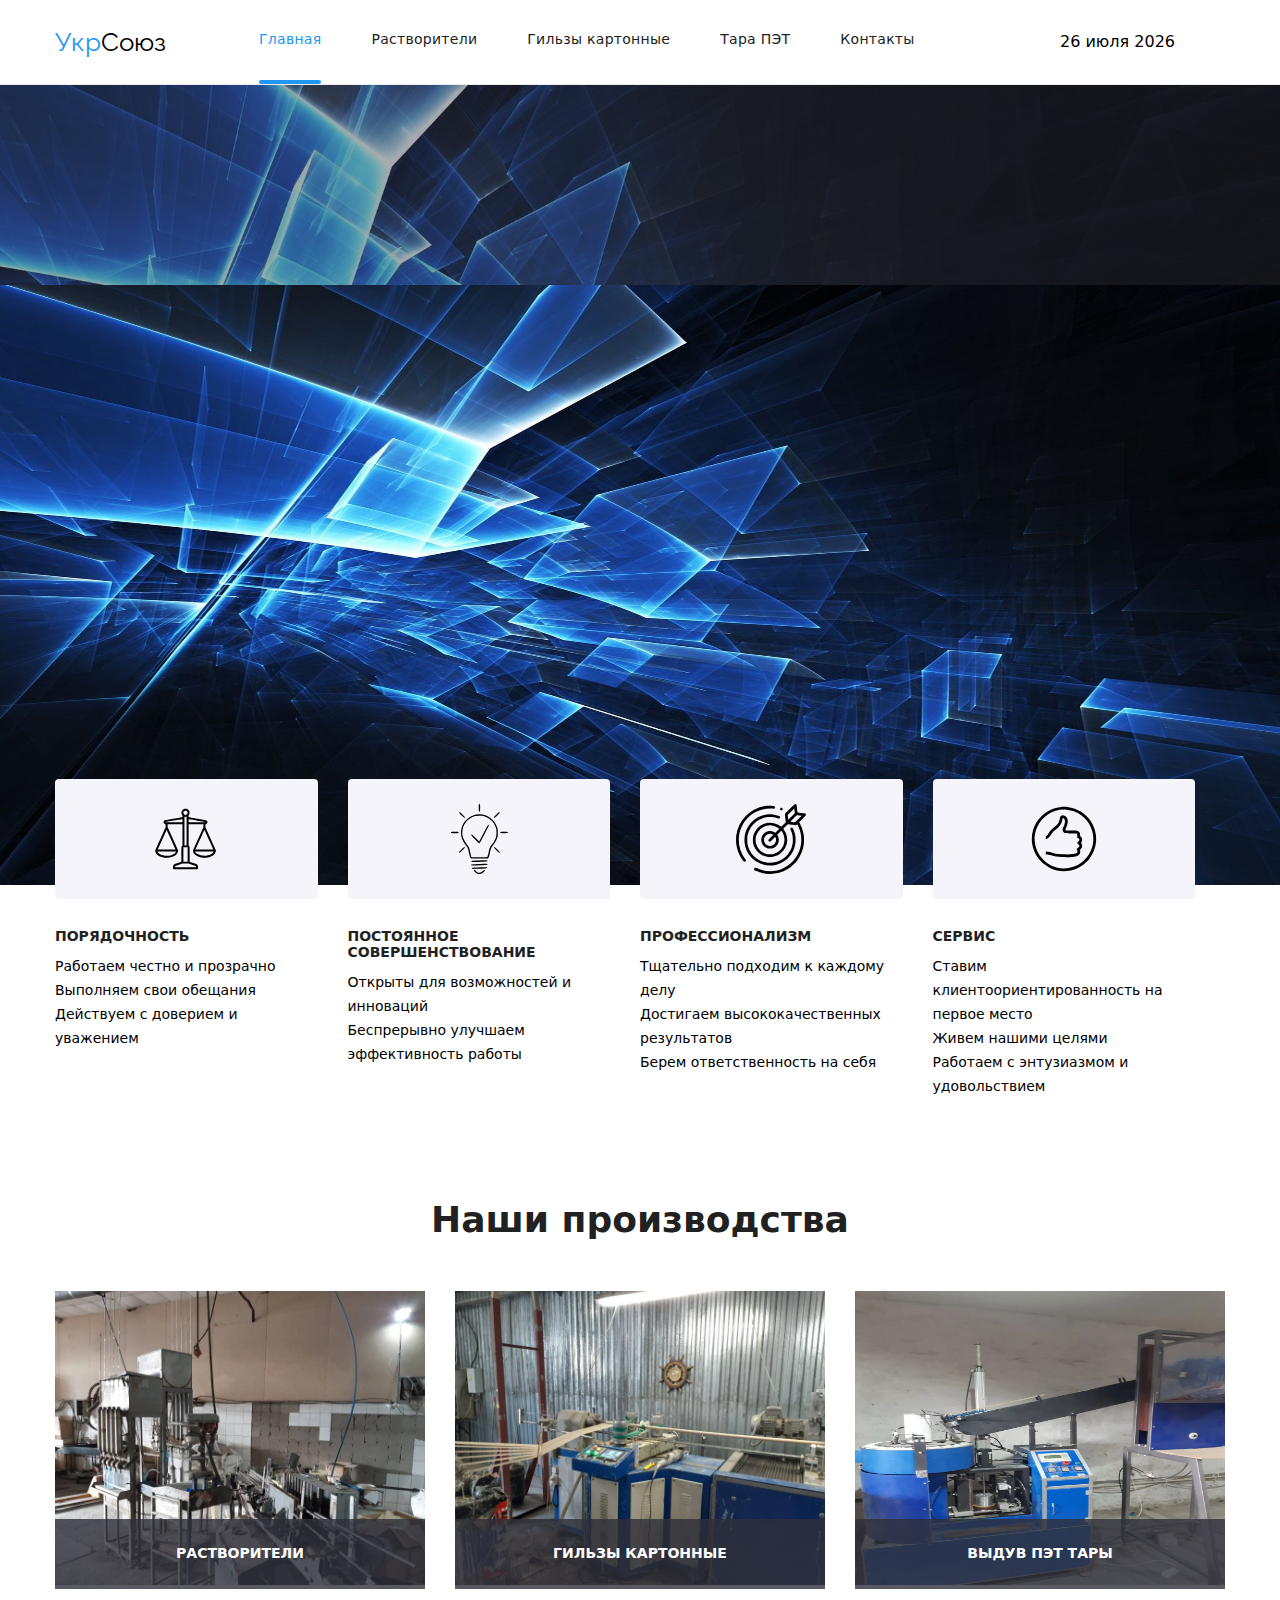
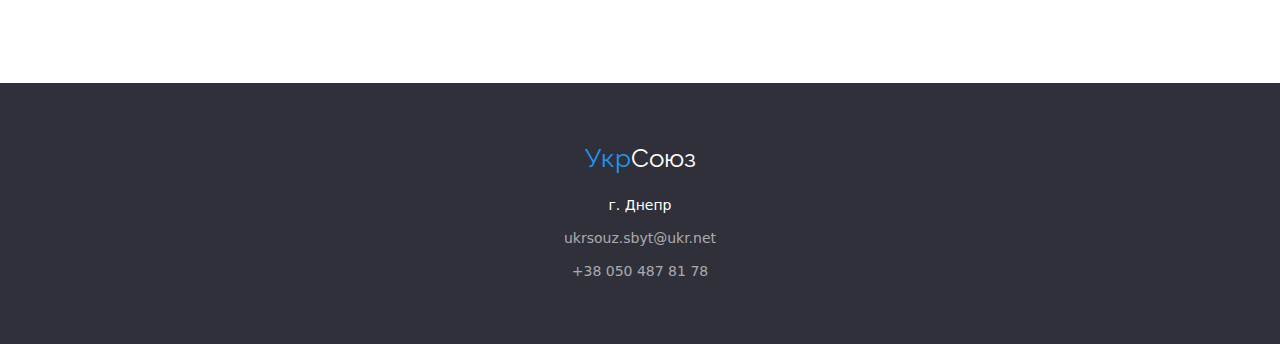
<file: index.html>
<!DOCTYPE html>
<html lang="ru">
<head>
    <meta charset="UTF-8">
    <meta http-equiv="X-UA-Compatible" content="IE=edge">
    <meta name="viewport" content="width=device-width, initial-scale=1.0">
    <title>Корпорация Укрсоюз</title>
    <link href="https://fonts.googleapis.com/css2?family=Raleway:wght@700&family=Roboto:wght@400;500;700;900&display=swap" rel="stylesheet">
    <link rel="stylesheet" href="https://cdnjs.cloudflare.com/ajax/libs/modern-normalize/1.0.0/modern-normalize.min.css">
    <link rel="stylesheet" href="./sass/main.css">
</head>
<body>
    <!--Шапка сайта-->
    <header class="header">
        <div class="container header__container">
            <nav class="header__nav">
                <a href="./index.html" class="header__logo">
                    Укр<span class="header__logo--accent">Союз</span>
                </a>
                <ul class="header__list">
                    <li class="header__item header__item--current"><a class="header__link header__link--current" href="./index.html">Главная</a></li>
                    <li class="header__item"><a class="header__link" href="./solvents.html">Растворители</a></li>
                    <li class="header__item"><a class="header__link" href="./sleeves.html">Гильзы картонные</a></li>
                    <li class="header__item"><a class="header__link" href="./bottles.html">Тара ПЭТ</a></li>
                    <li class="header__item"><a class="header__link" href="#footer">Контакты</a></li>
                </ul>
            </nav>
            <div class="header__item">
                <span class="day"></span>
                <span class="month"></span>
                <span class="year"></span>
            </div>
            <button class="mobile-menu__button" type="button" data-menu-button>
                <svg class="mobile-menu__icon" width="24px" height="16px">
                    <use href="./images/icons.svg#mobile-menu-icon"></use>
                </svg>
            </button>
            <div class="mobile-menu" data-menu>
                <button class="mobile-menu__button-close" type="button" data-menu-close>
                    <svg class="mobile-menu__icon-close">
                        <use href="./images/icons.svg#icon-close"></use>
                    </svg>
                </button>
                <div class="container mobile-menu__container">
                    <nav class="mobile-menu__nav">
                        <ul class="mobile-menu__list">
                            <li class="mobile-menu__item mobile-menu__item--current"><a class="mobile-menu__link mobile-menu__link--current" href="./index.html">Главная</a></li>
                            <li class="mobile-menu__item"><a class="mobile-menu__link" href="./solvents.html">Растворители</a></li>
                            <li class="mobile-menu__item"><a class="mobile-menu__link" href="./sleeves.html">Гильзы картонные</a></li>
                            <li class="mobile-menu__item"><a class="mobile-menu__link" href="./bottles.html">Тара ПЭТ</a></li>
                        </ul>
                    </nav>
                    <div class="mobile-menu__contacts">
                        <ul class="mobile-menu__list">
                            <li class="mobile-menu__item">
                                <a class="mobile-menu__link mobile-menu__link--size" href="tel:+380504878178">
                                    +38 050 487-81-78
                                </a>
                            </li>
                            <li class="mobile-menu__item">
                                <a class="mobile-menu__link mobile-menu__link--size mobil-menu__link--individual-size" href="mailto:ukrsouz.sbyt@ukr.net">
                                    ukrsouz.sbyt@ukr.net
                                </a>
                            </li>
                        </ul>
                    </div>
                </div>
            </div>
        </div>
    </header>
    <main>
        <!--Герой-->
        <section class="hero">
            <img class="hero__picture" src="./images/hero-fon.jpg" alt="Фоновая картинка">
            <h1 class="hero__title">Ваш надежный партнер</h1>
        </section>
        <!--Особенности-->
        <section class="section-features">
            <div class="container">
                <!--<h2>Особенности</h2>-->
                <ul class="section-features__list">
                    <li class="section-features__item"> 
                        <div class="section-features__icon">
                            <svg class="section-features__img--size">
                                <use href="./images/icons-main.svg#icon-honesty"></use>">
                            </svg>
                        </div>
                        <h3 class="section-features__title">Порядочность</h3> 
                        <p class="section-features__text">Работаем честно и прозрачно<br>Выполняем свои обещания<br>Действуем с доверием и уважением</p>
                    </li>
                    <li class="section-features__item">
                        <div class="section-features__icon">
                            <svg class="section-features__img">
                                <use href="./images/icons-main.svg#icon-idea"></use>
                            </svg>
                        </div>
                        <h3 class="section-features__title">Постоянное совершенствование</h3>
                        <p class="section-features__text">Открыты для возможностей и инноваций<br>Беспрерывно улучшаем эффективность работы</p>
                    </li>
                    <li class="section-features__item">
                        <div class="section-features__icon">
                            <svg class="section-features__img">
                                <use href="./images/icons-main.svg#icon-target"></use>
                            </svg>
                        </div>
                        <h3 class="section-features__title">Профессионализм</h3>
                        <p class="section-features__text">Тщательно подходим к каждому делу<br>Достигаем высококачественных результатов<br>Берем ответственность на себя</p>
                    </li>
                    <li class="section-features__item">
                        <div class="section-features__icon">
                            <svg class="section-features__img">
                                <use href="./images/icons-main.svg#icon-quality"></use>
                            </svg>
                        </div>
                        <h3 class="section-features__title">Сервис</h3>
                        <p class="section-features__text">Ставим клиентоориентированность на первое место<br>Живем нашими целями<br>Работаем с энтузиазмом и удовольствием</p>
                    </li>
                </ul>
            </div>
        </section>
        <!--Чем мы занимаемся-->
        <section class="section-job">
            <div class="container">
                <h2 class="section-job__title">Наши производства</h2>
                <ul class="section-job__list">
                    <li class="section-job__item">
                        <picture class="section-job__pic">
                            <source srcset="./images/jobs/packing.webp">
                            <img class="section-job__picture" src="#" alt="Оборудование для производства растворителей" width="370" height="294">
                        </picture>
                        <div class="section-job__description">
                            <p class="section-job__text">Растворители</p>
                        </div> 
                    </li>
                    <li class="section-job__item">
                        <picture class="section-job__pic">
                            <source srcset="./images/jobs/winding.webp">
                            <img class="section-job__picture" src="#" alt="Оборудование для производства картонных гильз" width="370" height="294">
                        </picture>
                        <div class="section-job__description">
                            <p class="section-job__text">Гильзы картонные</p>
                        </div> 
                    </li>
                    <li class="section-job__item">
                        <div class="section-job__pic">
                            <picture>
                                <source srcset="./images/jobs/blowing.webp">
                                <img class="section-job__picture" src="#" alt="Оборудование для выдува ПЭТ тары" width="370" height="294" margin="0">
                            </picture>
                        </div>  
                        <div class="section-job__description">
                            <p class="section-job__text">Выдув ПЭТ тары</p>
                        </div> 
                    </li>
                </ul>
            </div>
        </section>
    </main>
    <!--Подвал сайта-->
    <footer class="footer" id="footer">
        <div class="container footer__container">
            <div class="footer__div">
                <a href="./index.html" class="footer__link">
                    Укр<span class="footer__logo--accent">Союз</span>
                </a>
                <address class="footer__address">
                    <ul class="footer__list">
                        <li class="footer__text">г. Днепр</li>
                        <li><a class="footer__item" href="mailto:ukrsouz.sbyt@ukr.net">ukrsouz.sbyt@ukr.net</a></li>
                        <li><a class="footer__item footer__item--position" href="tel:+380504878178">+38 050 487 81 78</a></li>
                    </ul>
                </address>
            </div>
        </div>
    </footer>
   <script src="./index.js" type="module"></script> 
</body>
</html>
</file>
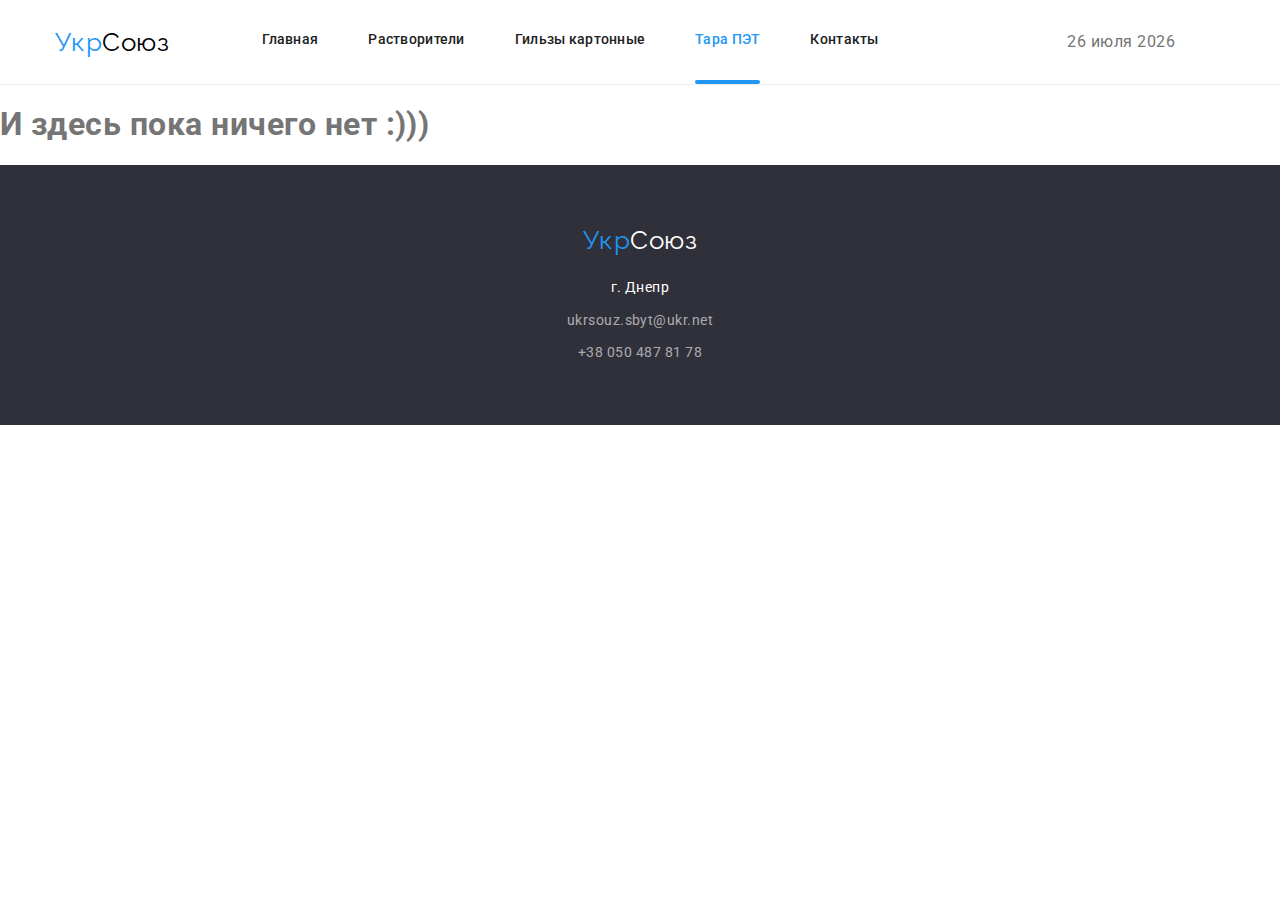
<file: bottles.html>
<!DOCTYPE html>
<html lang="ru">
<head>
    <meta charset="UTF-8">
    <meta http-equiv="X-UA-Compatible" content="IE=edge">
    <meta name="viewport" content="width=device-width, initial-scale=1.0">
    <title>Растворители</title>
    <link href="https://fonts.googleapis.com/css2?family=Raleway:wght@700&family=Roboto:wght@400;500;700;900&display=swap" rel="stylesheet">
    <link rel="stylesheet" href="https://cdnjs.cloudflare.com/ajax/libs/modern-normalize/1.0.0/modern-normalize.min.css">
    <link rel="stylesheet" href="./sass/main.css">
</head>
<body class="body">
    <!--Шапка сайта-->
    <header class="header">
        <div class="container header__container">
            <nav class="header__nav">
                <a href="./index.html" class="header__logo">
                    Укр<span class="header__logo--accent">Союз</span>
                </a>
                <ul class="header__list">
                    <li class="header__item"><a class="header__link" href="./index.html">Главная</a></li>
                    <li class="header__item"><a class="header__link" href="./solvents.html">Растворители</a></li>
                    <li class="header__item"><a class="header__link" href="./sleeves.html">Гильзы картонные</a></li>
                    <li class="header__item header__item--current"><a class="header__link header__link--current" href="./bottles.html">Тара ПЭТ</a></li>
                    <li class="header__item"><a class="header__link" href="#footer">Контакты</a></li>
                </ul>
            </nav>
            <div class="header__item">
                <span class="day"></span>
                <span class="month"></span>
                <span class="year"></span>
            </div>
            <button class="mobile-menu__button" type="button" data-menu-button>
                <svg class="mobile-menu__icon" width="24px" height="16px">
                    <use href="./images/icons.svg#mobile-menu-icon"></use>
                </svg>
            </button>
            <div class="mobile-menu" data-menu>
                <button class="mobile-menu__button-close" type="button" data-menu-close>
                    <svg class="mobile-menu__icon-close">
                        <use href="./images/icons.svg#icon-close"></use>
                    </svg>
                </button>
                <div class="container mobile-menu__container">
                    <nav class="mobile-menu__nav">
                        <ul class="mobile-menu__list">
                            <li class="mobile-menu__item"><a class="mobile-menu__link" href="./index.html">Главная</a></li>
                            <li class="mobile-menu__item"><a class="mobile-menu__link" href="./solvents.html">Растворители</a></li>
                            <li class="mobile-menu__item"><a class="mobile-menu__link" href="./sleeves.html">Гильзы картонные</a></li>
                            <li class="mobile-menu__item mobile-menu__item--current"><a class="mobile-menu__link mobile-menu__link--current" href="./bottles.html">Тара ПЭТ</a></li>
                        </ul>
                    </nav>
                    <div class="mobile-menu__contacts">
                        <ul class="mobile-menu__list">
                            <li class="mobile-menu__item">
                                <a class="mobile-menu__link mobile-menu__link--size" href="tel:+380504878178">
                                    +38 050 487-81-78
                                </a>
                            </li>
                            <li class="mobile-menu__item">
                                <a class="mobile-menu__link mobile-menu__link--size mobil-menu__link--individual-size" href="mailto:ukrsouz.sbyt@ukr.net">
                                    ukrsouz.sbyt@ukr.net
                                </a>
                            </li>
                        </ul>
                    </div>
                </div>
            </div>
        </div>
    </header>
    <h1>И здесь пока ничего нет :)))</h1>
    <footer class="footer" id="footer">
        <div class="container footer__container">
            <div class="footer__div">
                <a href="./index.html" class="footer__link">
                    Укр<span class="footer__logo--accent">Союз</span>
                </a>
                <address class="footer__address">
                    <ul class="footer__list">
                        <li class="footer__text">г. Днепр</li>
                        <li><a class="footer__item" href="mailto:ukrsouz.sbyt@ukr.net">ukrsouz.sbyt@ukr.net</a></li>
                        <li><a class="footer__item footer__item--position" href="tel:+380504878178">+38 050 487 81 78</a></li>
                    </ul>
                </address>
            </div>
        </div>
    </footer>
    
        <script src="./index.js" type="module"></script>
</body>
</html>
</file>
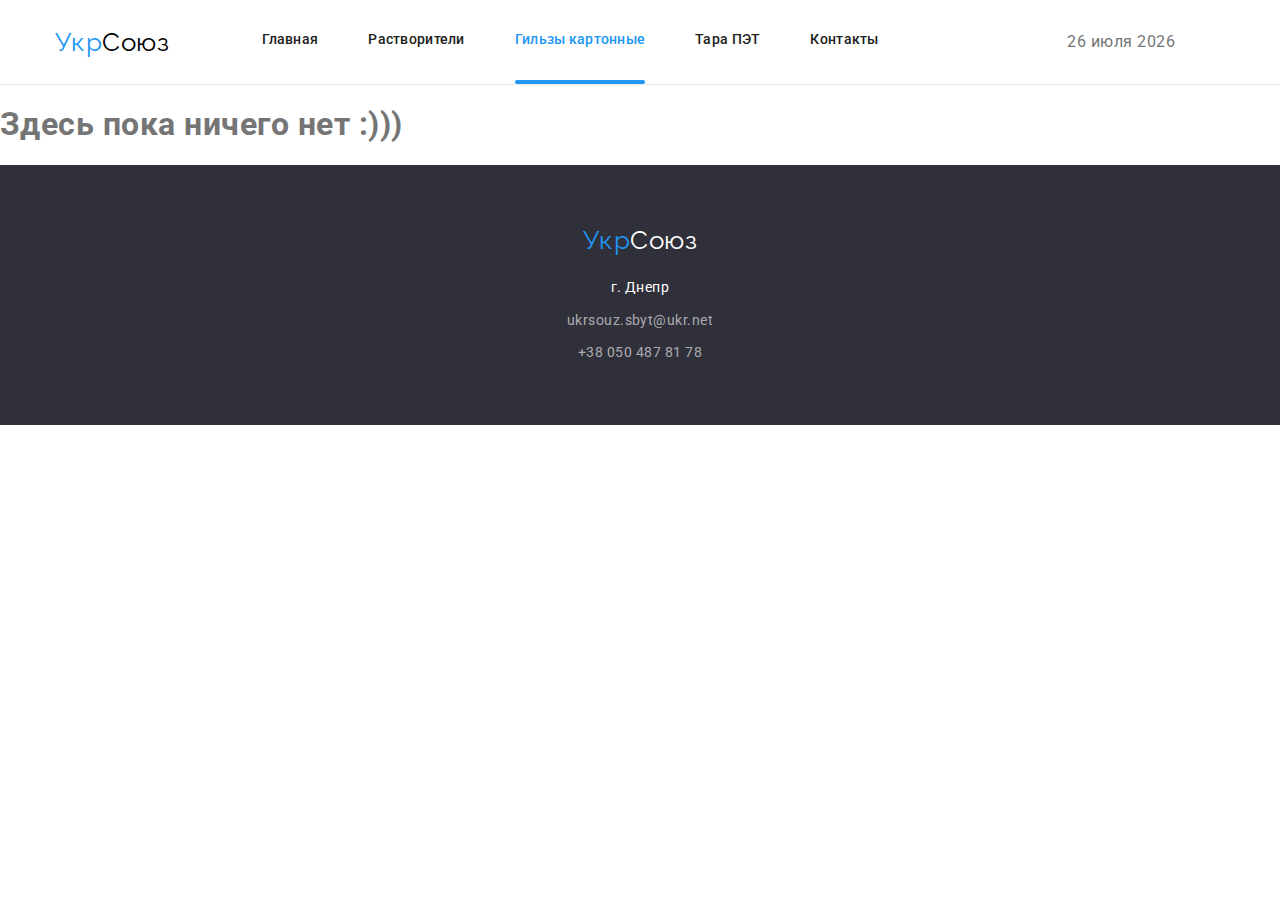
<file: sleeves.html>
<!DOCTYPE html>
<html lang="ru">
<head>
    <meta charset="UTF-8">
    <meta http-equiv="X-UA-Compatible" content="IE=edge">
    <meta name="viewport" content="width=device-width, initial-scale=1.0">
    <title>Растворители</title>
    <link href="https://fonts.googleapis.com/css2?family=Raleway:wght@700&family=Roboto:wght@400;500;700;900&display=swap" rel="stylesheet">
    <link rel="stylesheet" href="https://cdnjs.cloudflare.com/ajax/libs/modern-normalize/1.0.0/modern-normalize.min.css">
    <link rel="stylesheet" href="./sass/main.css">
</head>
<body class="body">
    <!--Шапка сайта-->
    <header class="header">
        <div class="container header__container">
            <nav class="header__nav">
                <a href="./index.html" class="header__logo">
                    Укр<span class="header__logo--accent">Союз</span>
                </a>
                <ul class="header__list">
                    <li class="header__item"><a class="header__link" href="./index.html">Главная</a></li>
                    <li class="header__item"><a class="header__link" href="./solvents.html">Растворители</a></li>
                    <li class="header__item header__item--current"><a class="header__link header__link--current" href="./sleeves.html">Гильзы картонные</a></li>
                    <li class="header__item"><a class="header__link" href="./bottles.html">Тара ПЭТ</a></li>
                    <li class="header__item"><a class="header__link" href="#footer">Контакты</a></li>
                </ul>
            </nav>
            <div class="header__item">
                <span class="day"></span>
                <span class="month"></span>
                <span class="year"></span>
            </div>
            <button class="mobile-menu__button" type="button" data-menu-button>
                <svg class="mobile-menu__icon" width="24px" height="16px">
                    <use href="./images/icons.svg#mobile-menu-icon"></use>
                </svg>
            </button>
            <div class="mobile-menu" data-menu>
                <button class="mobile-menu__button-close" type="button" data-menu-close>
                    <svg class="mobile-menu__icon-close">
                        <use href="./images/icons.svg#icon-close"></use>
                    </svg>
                </button>
                <div class="container mobile-menu__container">
                    <nav class="mobile-menu__nav">
                        <ul class="mobile-menu__list">
                            <li class="mobile-menu__item"><a class="mobile-menu__link" href="./index.html">Главная</a></li>
                            <li class="mobile-menu__item"><a class="mobile-menu__link" href="./solvents.html">Растворители</a></li>
                            <li class="mobile-menu__item mobile-menu__item--current"><a class="mobile-menu__link mobile-menu__link--current" href="./sleeves.html">Гильзы картонные</a></li>
                            <li class="mobile-menu__item"><a class="mobile-menu__link" href="./bottles.html">Тара ПЭТ</a></li>
                        </ul>
                    </nav>
                    <div class="mobile-menu__contacts">
                        <ul class="mobile-menu__list">
                            <li class="mobile-menu__item">
                                <a class="mobile-menu__link mobile-menu__link--size" href="tel:+380504878178">
                                    +38 050 487-81-78
                                </a>
                            </li>
                            <li class="mobile-menu__item">
                                <a class="mobile-menu__link mobile-menu__link--size mobil-menu__link--individual-size" href="mailto:ukrsouz.sbyt@ukr.net">
                                    ukrsouz.sbyt@ukr.net
                                </a>
                            </li>
                        </ul>
                    </div>
                </div>
            </div>
        </div>
    </header>
    <h1>Здесь пока ничего нет :)))</h1>
    <footer class="footer" id="footer">
        <div class="container footer__container">
            <div class="footer__div">
                <a href="./index.html" class="footer__link">
                    Укр<span class="footer__logo--accent">Союз</span>
                </a>
                <address class="footer__address">
                    <ul class="footer__list">
                        <li class="footer__text">г. Днепр</li>
                        <li><a class="footer__item" href="mailto:ukrsouz.sbyt@ukr.net">ukrsouz.sbyt@ukr.net</a></li>
                        <li><a class="footer__item footer__item--position" href="tel:+380504878178">+38 050 487 81 78</a></li>
                    </ul>
                </address>
            </div>
        </div>
    </footer>
    
        <script src="./index.js" type="module"></script>
</body>
</html>
</file>
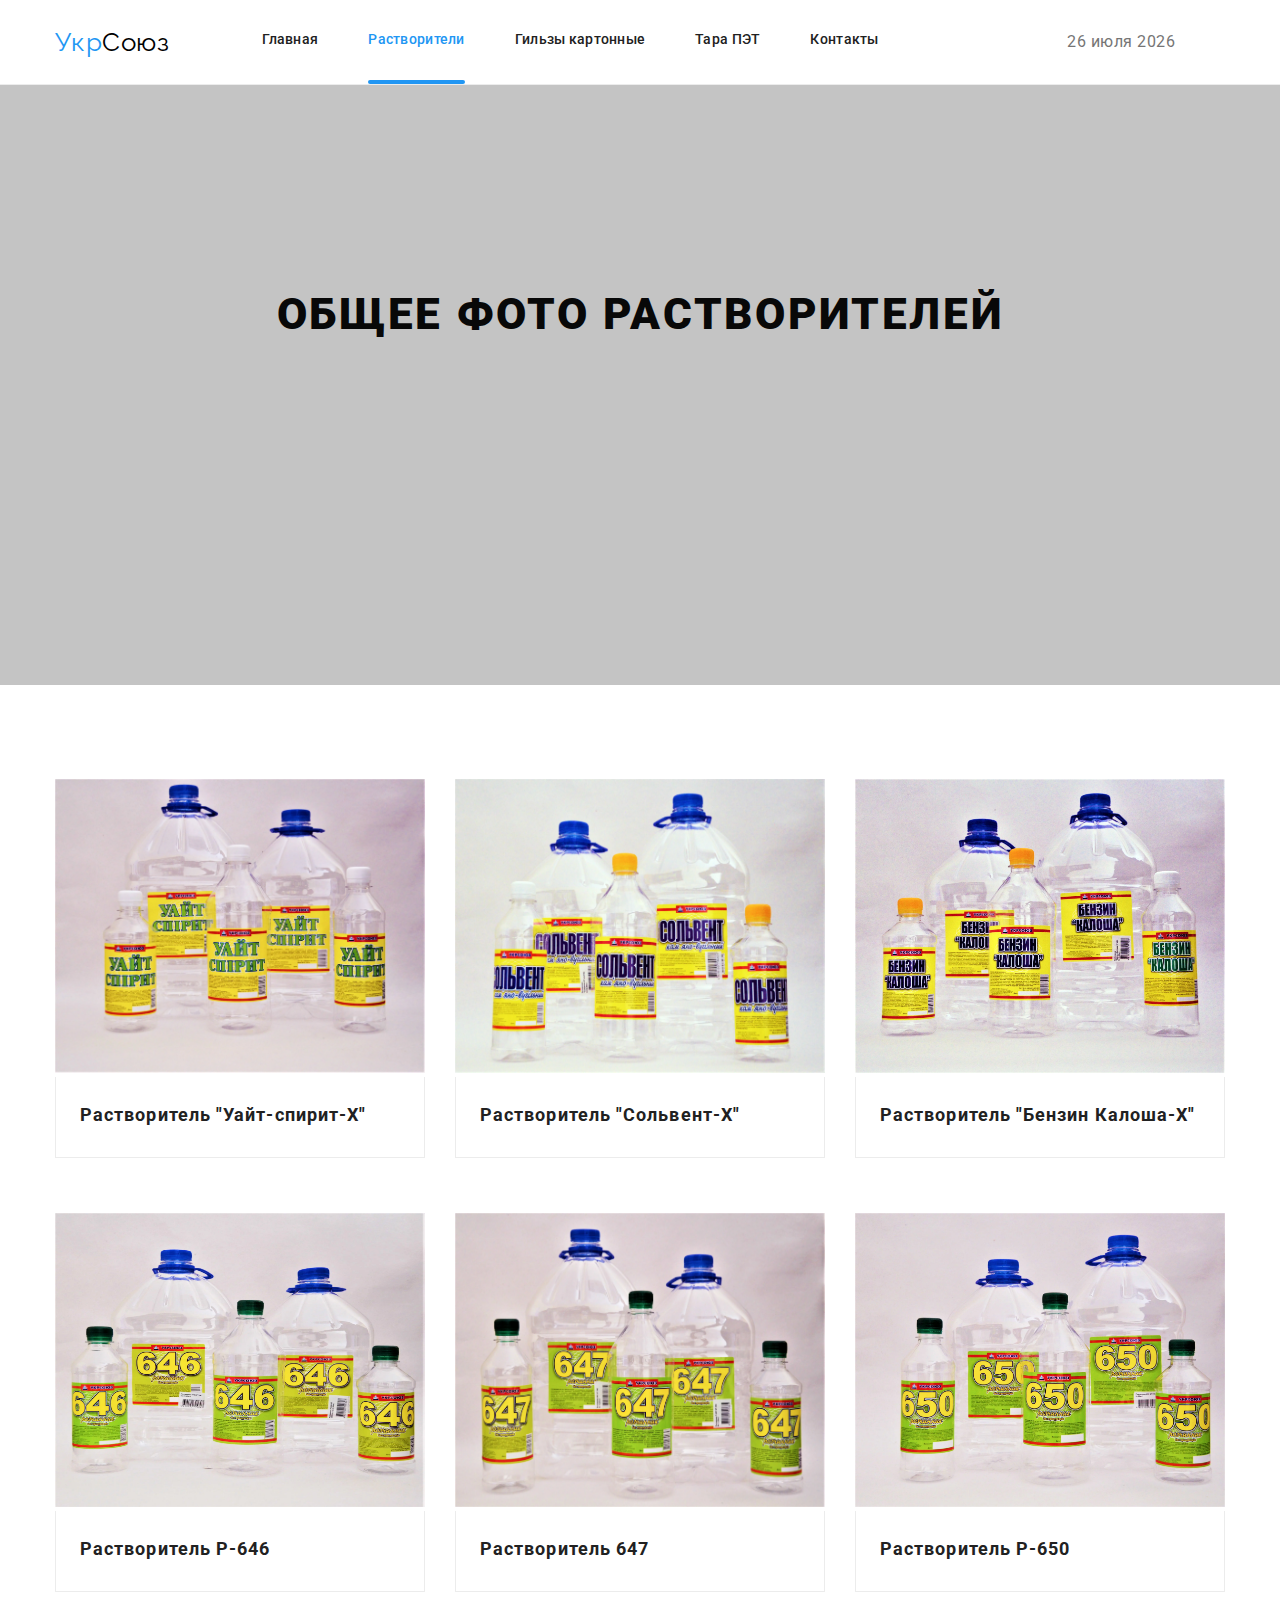
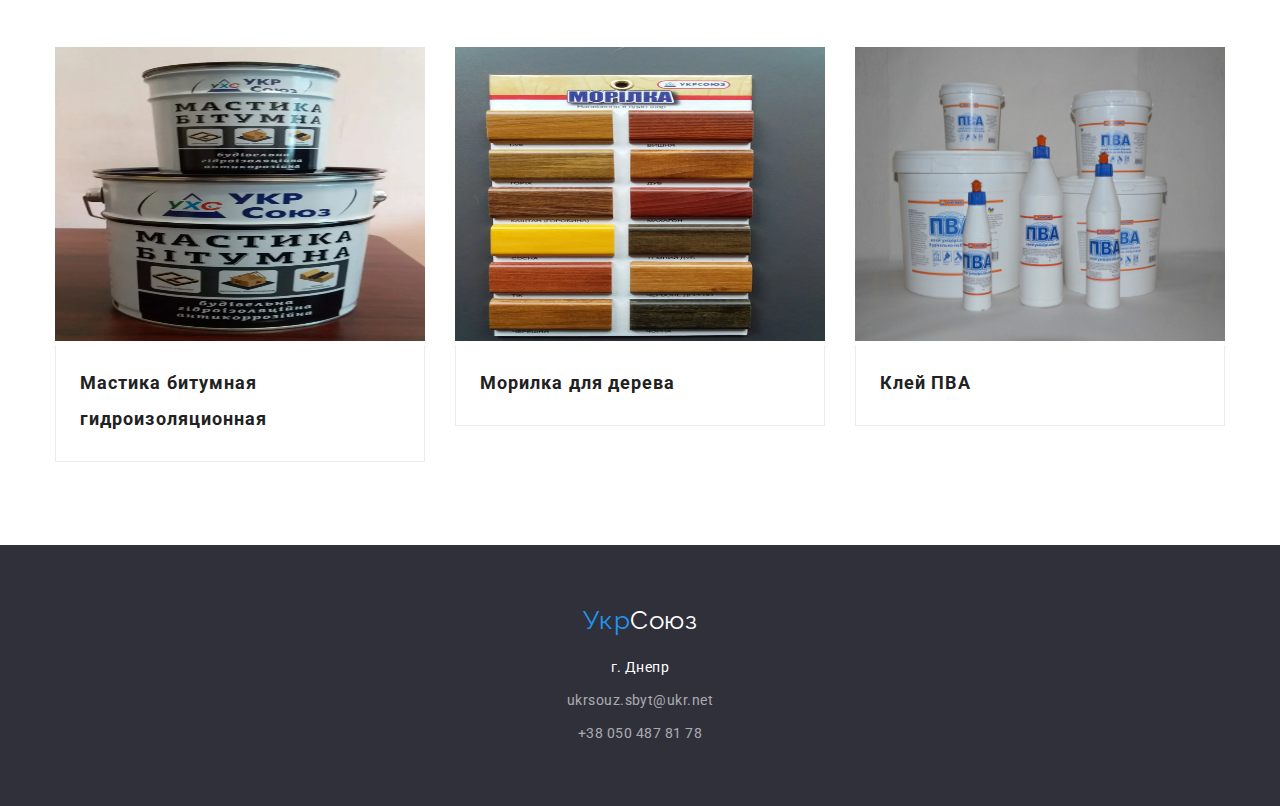
<file: solvents.html>
<!DOCTYPE html>
<html lang="ru">
<head>
    <meta charset="UTF-8">
    <meta http-equiv="X-UA-Compatible" content="IE=edge">
    <meta name="viewport" content="width=device-width, initial-scale=1.0">
    <title>Растворители</title>
    <link href="https://fonts.googleapis.com/css2?family=Raleway:wght@700&family=Roboto:wght@400;500;700;900&display=swap" rel="stylesheet">
    <link rel="stylesheet" href="https://cdnjs.cloudflare.com/ajax/libs/modern-normalize/1.0.0/modern-normalize.min.css">
    <link rel="stylesheet" href="./sass/main.css">
</head>
<body class="body">
    <!--Шапка сайта-->
    <header class="header">
        <div class="container header__container">
            <nav class="header__nav">
                <a href="./index.html" class="header__logo">
                    Укр<span class="header__logo--accent">Союз</span>
                </a>
                <ul class="header__list">
                    <li class="header__item"><a class="header__link" href="./index.html">Главная</a></li>
                    <li class="header__item header__item--current"><a class="header__link header__link--current" href="./solvents.html">Растворители</a></li>
                    <li class="header__item"><a class="header__link" href="./sleeves.html">Гильзы картонные</a></li>
                    <li class="header__item"><a class="header__link" href="./bottles.html">Тара ПЭТ</a></li>
                    <li class="header__item"><a class="header__link" href="#footer">Контакты</a></li>
                </ul>
            </nav>
            <div class="header__item">
                <span class="day"></span>
                <span class="month"></span>
                <span class="year"></span>
            </div>
            <button class="mobile-menu__button" type="button" data-menu-button>
                <svg class="mobile-menu__icon" width="24px" height="16px">
                    <use href="./images/icons.svg#mobile-menu-icon"></use>
                </svg>
            </button>
            <div class="mobile-menu" data-menu>
                <button class="mobile-menu__button-close" type="button" data-menu-close>
                    <svg class="mobile-menu__icon-close">
                        <use href="./images/icons.svg#icon-close"></use>
                    </svg>
                </button>
                <div class="container mobile-menu__container">
                    <nav class="mobile-menu__nav">
                        <ul class="mobile-menu__list">
                            <li class="mobile-menu__item mobile-menu__item--current"><a class="mobile-menu__link mobile-menu__link--current" href="./index.html">Главная</a></li>
                            <li class="mobile-menu__item"><a class="mobile-menu__link" href="./solvents.html">Растворители</a></li>
                            <li class="mobile-menu__item"><a class="mobile-menu__link" href="./sleeves.html">Гильзы картонные</a></li>
                            <li class="mobile-menu__item"><a class="mobile-menu__link" href="./bottles.html">Тара ПЭТ</a></li>
                        </ul>
                    </nav>
                    <div class="mobile-menu__contacts">
                        <ul class="mobile-menu__list">
                            <li class="mobile-menu__item">
                                <a class="mobile-menu__link mobile-menu__link--size" href="tel:+380504878178">
                                    +38 050 487-81-78
                                </a>
                            </li>
                            <li class="mobile-menu__item">
                                <a class="mobile-menu__link mobile-menu__link--size mobil-menu__link--individual-size" href="mailto:ukrsouz.sbyt@ukr.net">
                                    ukrsouz.sbyt@ukr.net
                                </a>
                            </li>
                        </ul>
                    </div>
                </div>
            </div>
        </div>
    </header>
    <main>
        <section class="hero-solvents">
            <h1 class="hero-solvents__title">Общее фото растворителей</h1>
        </section>
        <section class="section-solvents">
            <div class="container">
                <!--Растворители-->
                <ul class="section-solvents__list">
                    <li class="section-solvents__item">
                        <div class="section-solvents__div--position">
                            <img class="section-solvents__picture" src="./images/solvents/yait-spirit.webp" alt="Растворитель Уайт-спирит" width="370" height="294">
                            <p class="section-solvents__overlay">Растворитель "Уайт-спирит-Х" применяют в лакокрасочной промышленности, для разбавления масляных красок, алкидных эмалей и лаков, мастик на основе битума и каучука. Хорошо растворяет все нефтяные фракции, растительные масла и жиры, органические соединения серы, кислорода и азота.</p>
                        </div>
                        <div class="section-solvents__div">
                            <h3 class="section-solvents__title">Растворитель "Уайт-спирит-Х"</h3>
                        </div>  
                    </li>
                    <li class="section-solvents__item">
                        <div class="section-solvents__div--position">
                            <img class="section-solvents__picture" src="./images/solvents/solvent.webp" alt="Растворитель Сольвент" width="370" height="294"> 
                            <p class="section-solvents__overlay">Растворитель "Сольвент-Х" применяется для растворения масел, битумов, каучуков, мочевино- и меламиноформальдегидных олигомеров, полиэфиров терефталевой кислоты, нефтеполимерных смол, полиэфирамидов и полиэфиримидов, меламиноалкидных лакокрасочных материалов, а также в процессе печати.</p>
                        </div>
                        <div class="section-solvents__div">
                            <h3 class="section-solvents__title">Растворитель "Сольвент-Х"</h3>
                        </div>
                    </li>
                    <li class="section-solvents__item">
                        <div class="section-solvents__div--position">
                            <img class="section-solvents__picture" src="./images/solvents/kalosha.webp" alt="Растворитель Бензин-Калоша" width="370" height="294">
                            <p class="section-solvents__overlay">Растворитель "Бензин Калоша-Х" применяется для разбавления красок, эмалей, обезжиривания поверхностей, предназначенных для склеивания</p>
                        </div>
                        <div class="section-solvents__div">
                            <h3 class="section-solvents__title">Растворитель "Бензин Калоша-Х"</h3>
                        </div>
                    </li>
                    <li class="section-solvents__item">
                        <div class="section-solvents__div--position">
                            <img class="section-solvents__picture" src="./images/solvents/646.webp" alt="Растворитель Р-646" width="370" height="294">
                            <p class="section-solvents__overlay">Растворитель Р-646 применяется для разбавления лакокрасочных материалов, а именно: нитроцелюлозные, меланиноамидные, глифталевые, эпоксидные и акриловые краски, лаки, эмали и шпатлевки.</p>
                        </div>
                        <div class="section-solvents__div">
                            <h3 class="section-solvents__title">Растворитель Р-646</h3>
                        </div>
                    </li>
                    <li class="section-solvents__item">
                        <div class="section-solvents__div--position">
                            <img class="section-solvents__picture" src="./images/solvents/647.webp" alt="Растворитель Р-647" width="370" height="294">
                            <p class="section-solvents__overlay">Растворитель 647 применяется для удаления лаков и лакокрасочных покрытий, для растворения нитроцеллюлозных пленкообразователей. Широкое применение он нашел в качестве растворителя для кузовных работ, поскольку пригоден для разбавления нитроэмалей и нитролаков, используемых при покраске автомобилей.</p>
                        </div>
                        <div class="section-solvents__div">
                            <h3 class="section-solvents__title">Растворитель 647</h3>
                        </div>
                    </li>
                    <li class="section-solvents__item">
                        <div class="section-solvents__div--position">
                            <img class="section-solvents__picture" src="./images/solvents/650.webp" alt="Растворитель Р-650" width="370" height="294">
                            <p class="section-solvents__overlay">Растворитель Р-650 в основном востребован в автомобильном производстве (особенно для работы с кузовами грузовых и легковых машин), строительных и ремонтных работах (очистка малярных инструментов после покраски, растворение акриловых эмалей, грунтовок для автомобилей, разных видов лаков, эмалей и шпаклевки).</p>
                        </div>
                        <div class="section-solvents__div">
                            <h3 class="section-solvents__title">Растворитель Р-650</h3>
                        </div>
                    </li>
                    <li class="section-solvents__item">
                        <div class="section-solvents__div--position">
                            <img  class="section-solvents__picture" src="./images/solvents/mastika.webp" alt="Мастика битумная гидроизоляционная" width="370" height="294">
                            <p class="section-solvents__overlay">Холодная битумная мастика предназначена для устройства мастичных гидроизоляционных слоев, герметизации любых новых или ремонтируемых зданий и сооружений, антикоррозионной защиты металлических изделий, газо- и водопроводов, в том числе размещенных в дальнейшем в грунт.</p>
                        </div>
                        <div class="section-solvents__div">
                            <h3 class="section-solvents__title">Мастика битумная гидроизоляционная</h3>
                        </div>
                    </li>
                    <li class="section-solvents__item">
                        <div class="section-solvents__div--position">
                            <img class="section-solvents__picture" src="./images/solvents/morilka.webp" alt="Морилка для дерева" width="370" height="294">
                            <p class="section-solvents__overlay">Морилка предназначена для тонирования древесины, сохраняя ее структуру, надежной защиты материала от внешних воздействий, имитирования другой, более дорогой породы дерева, а также предохранения материала от гниения и разрушения вредителями </p>
                        </div>
                        <div class="section-solvents__div">
                            <h3 class="section-solvents__title">Морилка для дерева</h3>
                        </div>
                    </li>
                    <li class="section-solvents__item">
                        <div class="section-solvents__div--position">
                            <img class="section-solvents__picture" src="./images/solvents/gluePVA.webp" alt="Клей ПВА" width="370" height="294">
                            <p class="section-solvents__overlay">Клей ПВА применяется для склеивания изделий из дерева, бумаги, картона, кожи, для приклеивания бумаги, ткани на деревянные, стеклянные, металлические поверхности, в качестве компонента рецептур шпаклёвок, грунтовок, бетонных смесей на водной основе.</p>
                        </div>
                        <div class="section-solvents__div">
                            <h3 class="section-solvents__title">Клей ПВА</h3>
                        </div>
                    </li>
                </ul>
            </div>
        </section>
    </main> 
    <footer class="footer" id="footer">
        <div class="container footer__container">
            <div class="footer__div">
                <a href="./index.html" class="footer__link">
                    Укр<span class="footer__logo--accent">Союз</span>
                </a>
                <address class="footer__address">
                    <ul class="footer__list">
                        <li class="footer__text">г. Днепр</li>
                        <li><a class="footer__item" href="mailto:ukrsouz.sbyt@ukr.net">ukrsouz.sbyt@ukr.net</a></li>
                        <li><a class="footer__item footer__item--position" href="tel:+380504878178">+38 050 487 81 78</a></li>
                    </ul>
                </address>
            </div>
        </div>
    </footer>
    
        <script src="./index.js" type="module"></script>
</body>
</html>
</file>
<file: sass/main.css>
@charset "UTF-8";
.body {
  background: #FFFFFF;
  color: #757575;
  font-family: Roboto, sans-serif;
  letter-spacing: 0.03em;
}

.container {
  width: 100%;
  padding-left: 15px;
  padding-right: 15px;
}

@media screen and (min-width: 480px) {
  .container {
    width: 480px;
    margin: 0 auto;
  }
}

@media screen and (min-width: 768px) {
  .container {
    width: 768px;
  }
}

@media screen and (min-width: 1200px) {
  .container {
    width: 1200px;
  }
}

.visualy-hidden {
  position: absolute !important;
  clip: rect(1px 1px 1px 1px);
  clip: rect(1px, 1px, 1px, 1px);
  padding: 0 !important;
  border: 0 !important;
  height: 1px !important;
  width: 1px !important;
  overflow: hidden;
}

.header__logo {
  text-decoration: none;
  color: #2196F3;
  font-family: Raleway, sans-serif;
  font-size: 24px;
  line-height: 1.17;
  padding-bottom: 16px;
  padding-top: 16px;
}

.header__logo--accent {
  color: #000000;
}

@media screen and (min-width: 768px) {
  .header__logo {
    margin-right: 88px;
    padding-bottom: 0;
    padding-top: 0;
  }
}

@media screen and (min-width: 1200px) {
  .header__logo {
    margin-right: 93px;
    font-size: 26px;
    line-height: 1.19;
  }
}

.footer__logo--accent {
  color: #FFFFFF;
}

/* Хэдер */
.header {
  border-bottom: 1px solid #ECECEC;
}

.header__container, .header__nav {
  display: -webkit-box;
  display: -ms-flexbox;
  display: flex;
  -webkit-box-align: center;
      -ms-flex-align: center;
          align-items: center;
  -webkit-box-pack: justify;
      -ms-flex-pack: justify;
          justify-content: space-between;
}

.header__list {
  display: none;
}

@media screen and (min-width: 768px) {
  .header__list {
    display: -webkit-box;
    display: -ms-flexbox;
    display: flex;
    margin-top: 0;
    margin-bottom: 0;
    margin-left: auto;
    padding: 0;
    list-style: none;
  }
  .header__list--display {
    display: block;
    margin-left: 84px;
  }
  .header__link {
    display: -webkit-box;
    display: -ms-flexbox;
    display: flex;
    -webkit-box-align: center;
        -ms-flex-align: center;
            align-items: center;
    padding-top: 32px;
    padding-bottom: 32px;
    text-decoration: none;
    color: #212121;
    font-weight: 500;
    font-size: 14px;
    line-height: 1.14;
    letter-spacing: 0.02em;
    -webkit-transition: color 250ms cubic-bezier(0.4, 0, 0.2, 1);
    transition: color 250ms cubic-bezier(0.4, 0, 0.2, 1);
  }
  .header__link--color {
    color: #757575;
  }
  .header__link:hover, .header__link:focus {
    color: #2196F3;
  }
  .header__link--current {
    color: #2196F3;
  }
  .header__link--padding {
    padding-top: 0;
    padding-bottom: 0;
  }
  .header__link--margin {
    margin-bottom: 10px;
  }
  .header__icon {
    width: 14px;
    height: 10px;
    margin-right: 8px;
    fill: #757575;
    -webkit-transition: fill 250ms cubic-bezier(0.4, 0, 0.2, 1);
    transition: fill 250ms cubic-bezier(0.4, 0, 0.2, 1);
  }
  .header__icon--size {
    width: 10px;
    height: 14px;
  }
  .header__link--color:hover .header__icon,
  .header__link--color:focus .header__icon {
    fill: #2196F3;
  }
}

@media screen and (min-width: 1200px) {
  .header__list--display {
    display: -webkit-box;
    display: -ms-flexbox;
    display: flex;
  }
  .header__icon {
    width: 16px;
    height: 12px;
    margin-right: 10px;
  }
  .header__icon--size {
    height: 16px;
  }
  .header__link--padding {
    padding-top: 32px;
    padding-bottom: 32px;
  }
  .header__link--margin {
    margin-bottom: 0;
  }
}

.header__item {
  margin-top: 0;
  margin-bottom: 0;
}

.header__item:not(:last-child) {
  margin-right: 50px;
}

.header__item--current::after {
  content: "";
  display: block;
  height: 4px;
  background: #2196F3;
  border-radius: 2px;
}

.mobile-menu__button {
  background-color: transparent;
  border: none;
  padding: 0;
}

.mobile-menu__icon {
  fill: #000;
  -webkit-transition: fill 250ms cubic-bezier(0.4, 0, 0.2, 1);
  transition: fill 250ms cubic-bezier(0.4, 0, 0.2, 1);
}

.mobile-menu__button:hover .mobile-menu__icon,
.mobile-menu__button:focus .mobile-menu__icon {
  fill: #2196F3;
}

.mobile-menu {
  position: absolute;
  z-index: 100;
  background: #FFFFFF;
  -webkit-box-shadow: 0px 4px 8px rgba(0, 0, 0, 0.04), 0px 2px 4px rgba(0, 0, 0, 0.08), 0px 1px 3px rgba(0, 0, 0, 0.16);
          box-shadow: 0px 4px 8px rgba(0, 0, 0, 0.04), 0px 2px 4px rgba(0, 0, 0, 0.08), 0px 1px 3px rgba(0, 0, 0, 0.16);
  position: fixed;
  top: 0;
  left: 0;
  width: 100vw;
  height: 100vh;
  overflow: auto;
  opacity: 0;
  visibility: hidden;
  pointer-events: none;
}

.mobile-menu.is-open {
  opacity: 1;
  visibility: visible;
  pointer-events: auto;
}

.mobile-menu__button-close {
  position: absolute;
  top: 10px;
  right: 15px;
  width: 40px;
  height: 40px;
  background: #FFFFFF;
  padding: 0;
  border: none;
}

.mobile-menu__button-close:hover {
  cursor: pointer;
}

.mobile-menu__icon-close {
  position: absolute;
  top: 50%;
  left: 50%;
  -webkit-transform: translate(-50%, -50%);
          transform: translate(-50%, -50%);
  width: 18.67px;
  height: 18.67px;
  -webkit-transition: fill 250ms cubic-bezier(0.4, 0, 0.2, 1);
  transition: fill 250ms cubic-bezier(0.4, 0, 0.2, 1);
}

.mobile-menu__button-close:hover .mobile-menu__icon-close,
.mobile-menu__button-close:focus .mobile-menu__icon-close {
  fill: #2196F3;
}

.mobile-menu__container {
  display: -webkit-box;
  display: -ms-flexbox;
  display: flex;
  -webkit-box-orient: vertical;
  -webkit-box-direction: normal;
      -ms-flex-direction: column;
          flex-direction: column;
  -webkit-box-pack: justify;
      -ms-flex-pack: justify;
          justify-content: space-between;
  width: 100%;
  height: 100%;
}

.mobile-menu__nav {
  margin-top: 48px;
}

.mobile-menu__contacts {
  margin-bottom: 48px;
}

.mobile-menu__list {
  margin: 0;
  padding: 0;
  list-style: none;
}

.mobile-menu__item:not(:last-child) {
  margin-bottom: 32px;
}

.mobile-menu__link {
  font-weight: 500;
  font-size: 40px;
  line-height: 1.18;
  letter-spacing: 0.02em;
  color: #212121;
  text-decoration: none;
  -webkit-transition: color 250ms cubic-bezier(0.4, 0, 0.2, 1);
  transition: color 250ms cubic-bezier(0.4, 0, 0.2, 1);
}

.mobile-menu__link:hover, .mobile-menu__link:focus {
  color: #2196F3;
}

.mobile-menu__link--current {
  color: #2196F3;
}

.mobile-menu__link--size {
  font-size: 34px;
  line-height: 1.18;
  color: #757575;
}

.mobile-menu__link--individual-size {
  font-size: 24px;
  line-height: 1.17;
}

.mobile-menu__link--font {
  font-size: 18px;
  line-height: 1.22;
  color: #2196F3;
}

.mobile-menu__social {
  display: -webkit-box;
  display: -ms-flexbox;
  display: flex;
  margin-top: 64px;
}

.mobile-menu__social-item {
  margin-bottom: 0;
}

.mobile-menu__social-item:not(:last-child)::after {
  content: "";
  width: 22px;
  height: 0px;
  border: 1px solid rgba(33, 33, 33, 0.2);
  -webkit-transform: rotate(90deg);
          transform: rotate(90deg);
  margin-right: 10px;
  margin-left: 10px;
}

@media screen and (min-width: 768px) {
  .mobile-menu__button {
    display: none;
  }
}

/* Герой */
.hero {
  background-color: #C4C4C4;
  height: 400px;
  max-width: 768px;
  text-align: center;
  margin-left: auto;
  margin-right: auto;
  padding-top: 118px;
  padding-bottom: 118px;
  background-image: -webkit-gradient(linear, left top, right top, from(rgba(47, 48, 58, 0.4)), to(rgba(47, 48, 58, 0.4))), url(../../images/hero-fon.jpg);
  background-image: linear-gradient(to right, rgba(47, 48, 58, 0.4), rgba(47, 48, 58, 0.4)), url(../../images/hero-fon.jpg);
  background-position: center;
  background-repeat: no-repeat;
  background-size: cover;
}

.hero__picture {
  height: 400px;
  width: 768px;
}

.hero__title {
  color: #FFFFFF;
  font-weight: 900;
  font-size: 26px;
  line-height: 1.62;
  letter-spacing: 0.06em;
  text-transform: uppercase;
  margin-top: 0px;
  margin-bottom: 30px;
}

@media screen and (min-width: 768 px) {
  .hero {
    background-image: -webkit-gradient(linear, left top, right top, from(rgba(47, 48, 58, 0.4)), to(rgba(47, 48, 58, 0.4))), url(../../images/hero-fon.jpg);
    background-image: linear-gradient(to right, rgba(47, 48, 58, 0.4), rgba(47, 48, 58, 0.4)), url(../../images/hero-fon.jpg);
  }
}

@media screen and (min-width: 1200px) {
  .hero {
    height: 600px;
    max-width: 1600px;
    padding-top: 200px;
    padding-bottom: 200px;
    background-image: -webkit-gradient(linear, left top, right top, from(rgba(47, 48, 58, 0.4)), to(rgba(47, 48, 58, 0.4))), url(../../images/hero-fon.jpg);
    background-image: linear-gradient(to right, rgba(47, 48, 58, 0.4), rgba(47, 48, 58, 0.4)), url(../../images/hero-fon.jpg);
  }
  .hero__picture {
    height: 600px;
    width: 1600px;
  }
  .hero__title {
    font-size: 44px;
    line-height: 1.36;
  }
}

.hero-solvents {
  background-color: #C4C4C4;
  height: 400px;
  max-width: 768px;
  text-align: center;
  margin-left: auto;
  margin-right: auto;
  padding-top: 118px;
  padding-bottom: 118px;
  /* background-image: linear-gradient(
        to right,
        rgba(47, 48, 58, 0.4),
        rgba(47, 48, 58, 0.4)
    ), url(../../images/hero-fon.jpg);
    
    background-position: center;
    background-repeat: no-repeat;
    background-size: cover;*/
}

.hero-solvents__title {
  color: #080808;
  font-weight: 900;
  font-size: 26px;
  line-height: 1.62;
  letter-spacing: 0.06em;
  text-transform: uppercase;
  margin-top: 0px;
  margin-bottom: 30px;
}

/*@media screen and (min-width: 768 px) {
    .hero-solvents {
        background-image: linear-gradient(
          to right,
          rgba(47, 48, 58, 0.4),
          rgba(47, 48, 58, 0.4)
         ), url(../../images/hero-fon.jpg);
  }
}*/
@media screen and (min-width: 1200px) {
  .hero-solvents {
    height: 600px;
    max-width: 1600px;
    padding-top: 200px;
    padding-bottom: 200px;
    /*background-image: linear-gradient(
        to right,
        rgba(47, 48, 58, 0.4),
        rgba(47, 48, 58, 0.4)
    ), url(../../images/hero-fon.jpg);*/
  }
  .hero-solvents__title {
    font-size: 44px;
    line-height: 1.36;
  }
}

/* Секция Особенности */
.section-features {
  padding-top: 60px;
  padding-bottom: 60px;
}

.section-features__list {
  display: block;
  padding: 0;
  margin: 0;
  list-style: none;
}

.section-features__item:not(:last-child) {
  margin-bottom: 30px;
}

.section-features__icon {
  display: -webkit-box;
  display: -ms-flexbox;
  display: flex;
  -webkit-box-pack: center;
      -ms-flex-pack: center;
          justify-content: center;
  -webkit-box-align: center;
      -ms-flex-align: center;
          align-items: center;
  height: 120px;
  background-color: #F5F4FA;
  border-radius: 4px;
  margin-right: 0;
  margin-bottom: 30px;
}

.section-features__img {
  width: 70px;
  height: 70px;
}

.section-features__img--size {
  width: 110px;
  height: 110px;
}

.section-features__title {
  color: #212121;
  font-weight: 700;
  font-size: 14px;
  line-height: 1.14;
  text-transform: uppercase;
  text-align: center;
  margin-top: 0px;
  margin-bottom: 10px;
}

.section-features__text {
  font-size: 14px;
  line-height: 1.71;
  margin-top: 0px;
  margin-bottom: 0px;
}

@media screen and (min-width: 768px) {
  .section-features__list {
    display: -webkit-box;
    display: -ms-flexbox;
    display: flex;
    -ms-flex-wrap: wrap;
        flex-wrap: wrap;
    margin-right: -30px;
    margin-bottom: -30px;
  }
  .section-features__item {
    margin-right: 30px;
    -ms-flex-preferred-size: calc(100% / 2 - 30px);
        flex-basis: calc(100% / 2 - 30px);
  }
  .section-features__title {
    text-align: left;
  }
}

@media screen and (min-width: 1200px) {
  .section-features {
    padding-top: 94px;
    padding-bottom: 47px;
  }
  .section-features__list {
    padding: 0;
    margin: 0;
    list-style: none;
    -ms-flex-wrap: nowrap;
        flex-wrap: nowrap;
  }
  .section-features__item {
    margin-top: 0px;
    margin-left: 0px;
  }
  .section-features__item:not(:last-child) {
    margin-right: 30px;
  }
  .section-features__icon {
    display: -webkit-box;
    display: -ms-flexbox;
    display: flex;
    -webkit-box-pack: center;
        -ms-flex-pack: center;
            justify-content: center;
    -webkit-box-align: center;
        -ms-flex-align: center;
            align-items: center;
    height: 120px;
    background-color: #F5F4FA;
    border-radius: 4px;
    margin-right: 0;
    margin-bottom: 30px;
  }
  .section-features__img {
    width: 70px;
    height: 70px;
  }
  .section-features__img--size {
    width: 110px;
    height: 110px;
  }
  .section-features__title {
    color: #212121;
    font-weight: 700;
    font-size: 14px;
    line-height: 1.14;
    text-transform: uppercase;
    margin-top: 0px;
    margin-bottom: 10px;
  }
  .section-features__text {
    font-size: 14px;
    line-height: 1.71;
    margin-top: 0px;
    margin-bottom: 0px;
  }
}

/* Секция Чем мы занимаемся */
.section-job {
  display: block;
  padding-top: 47px;
  padding-bottom: 94px;
}

.section-job__title {
  color: #212121;
  font-size: 36px;
  line-height: 1.17;
  text-align: center;
  margin-top: 0px;
  margin-bottom: 50px;
}

.section-job__list {
  display: block;
  padding: 0;
  margin: 0;
  list-style: none;
}

.section-job__item {
  position: relative;
}

.section-job__item:not(:last-child) {
  margin-bottom: 30px;
}

.section-job__pic {
  display: -webkit-box;
  display: -ms-flexbox;
  display: flex;
  -webkit-box-pack: center;
      -ms-flex-pack: center;
          justify-content: center;
  -webkit-box-align: center;
      -ms-flex-align: center;
          align-items: center;
  position: relative;
}

.section-job__description {
  width: 370px;
  background: rgba(47, 48, 58, 0.8);
  position: absolute;
  bottom: 0;
  left: 50%;
  margin-left: -185px;
}

.section-job__text {
  color: #FFFFFF;
  font-weight: 700;
  font-size: 14px;
  line-height: 1.14;
  text-transform: uppercase;
  text-align: center;
  padding-top: 27px;
  padding-bottom: 27px;
  margin-top: 0;
  margin-bottom: 0;
}

@media screen and (min-width: 1200px) {
  .section-job__list {
    display: -webkit-box;
    display: -ms-flexbox;
    display: flex;
    padding: 0;
    margin: 0;
    list-style: none;
  }
  .section-job__item {
    position: relative;
  }
  .section-job__item:not(:last-child) {
    margin-right: 30px;
    margin-bottom: 0px;
  }
}

/* Подвал */
.footer {
  background-color: #2F303A;
  padding-top: 60px;
  padding-bottom: 60px;
}

.footer__container {
  display: block;
  margin-left: auto;
}

.footer__div {
  display: -webkit-box;
  display: -ms-flexbox;
  display: flex;
  -webkit-box-orient: vertical;
  -webkit-box-direction: normal;
      -ms-flex-direction: column;
          flex-direction: column;
}

.footer__div--position {
  margin-top: 60px;
  margin-bottom: 60px;
}

.footer__link {
  text-decoration: none;
  color: #2196F3;
  font-family: Raleway;
  font-size: 26px;
  line-height: 1.19;
  display: inline-block;
  margin-top: 0;
  margin-right: auto;
  margin-left: auto;
  margin-bottom: 20px;
}

.footer__address {
  display: inline-block;
  margin-top: 0;
  margin-right: auto;
  margin-left: auto;
}

.footer__list {
  padding: 0;
  margin: 0;
  list-style: none;
  text-align: center;
}

.footer__text {
  color: #FFFFFF;
  font-style: normal;
  font-size: 14px;
  line-height: 1.71;
  margin-bottom: 9px;
}

.footer__item {
  text-decoration: none;
  color: #FFFFFF99;
  font-style: normal;
  font-size: 14px;
  line-height: 1.71;
  display: inline-block;
  margin-bottom: 9px;
  -webkit-transition: color 250ms cubic-bezier(0.4, 0, 0.2, 1);
  transition: color 250ms cubic-bezier(0.4, 0, 0.2, 1);
}

.footer__item--position {
  margin-bottom: 0px;
}

.footer__item:hover, .footer__item:focus {
  color: #2196F3;
}

.footer__item:not(:last-child) {
  margin-right: 10px;
}

.section-solvents {
  padding-top: 60px;
  padding-bottom: 60px;
}

.section-solvents__list-buttons {
  display: -webkit-box;
  display: -ms-flexbox;
  display: flex;
  -ms-flex-wrap: wrap;
      flex-wrap: wrap;
  margin-bottom: 40px;
  margin-right: 0;
  margin-left: -8px;
  margin-top: -15px;
  padding: 0;
  list-style: none;
}

.section-solvents__button {
  cursor: pointer;
  color: #212121;
  background-color: #F5F4FA;
  font-family: inherit;
  font-weight: 500;
  font-size: 16px;
  line-height: 1.62;
  text-align: center;
  border: 0px;
  border-radius: 4px;
  padding: 6px 22px;
  min-width: 73px;
  margin-top: 15px;
  margin-left: 8px;
  -ms-flex-preferred-size: calc((100% - 8px) / 3);
      flex-basis: calc((100% - 8px) / 3);
  -webkit-transition: background-color 250ms cubic-bezier(0.4, 0, 0.2, 1), color 250ms cubic-bezier(0.4, 0, 0.2, 1), -webkit-box-shadow 250ms cubic-bezier(0.4, 0, 0.2, 1);
  transition: background-color 250ms cubic-bezier(0.4, 0, 0.2, 1), color 250ms cubic-bezier(0.4, 0, 0.2, 1), -webkit-box-shadow 250ms cubic-bezier(0.4, 0, 0.2, 1);
  transition: background-color 250ms cubic-bezier(0.4, 0, 0.2, 1), color 250ms cubic-bezier(0.4, 0, 0.2, 1), box-shadow 250ms cubic-bezier(0.4, 0, 0.2, 1);
  transition: background-color 250ms cubic-bezier(0.4, 0, 0.2, 1), color 250ms cubic-bezier(0.4, 0, 0.2, 1), box-shadow 250ms cubic-bezier(0.4, 0, 0.2, 1), -webkit-box-shadow 250ms cubic-bezier(0.4, 0, 0.2, 1);
}

.section-solvents__button:hover, .section-solvents__button:focus {
  background-color: #2196F3;
  color: #FFFFFF;
  -webkit-box-shadow: 0px 3px 1px rgba(0, 0, 0, 0.1), 0px 1px 2px rgba(0, 0, 0, 0.08), 0px 2px 2px rgba(0, 0, 0, 0.12);
          box-shadow: 0px 3px 1px rgba(0, 0, 0, 0.1), 0px 1px 2px rgba(0, 0, 0, 0.08), 0px 2px 2px rgba(0, 0, 0, 0.12);
}

.section-solvents__list {
  display: -webkit-box;
  display: -ms-flexbox;
  display: flex;
  -ms-flex-wrap: wrap;
      flex-wrap: wrap;
  -webkit-box-pack: center;
      -ms-flex-pack: center;
          justify-content: center;
  padding: 0;
  margin: 0;
  list-style: none;
}

.section-solvents__item {
  width: 450px;
  -webkit-transition: -webkit-box-shadow 250ms cubic-bezier(0.4, 0, 0.2, 1);
  transition: -webkit-box-shadow 250ms cubic-bezier(0.4, 0, 0.2, 1);
  transition: box-shadow 250ms cubic-bezier(0.4, 0, 0.2, 1);
  transition: box-shadow 250ms cubic-bezier(0.4, 0, 0.2, 1), -webkit-box-shadow 250ms cubic-bezier(0.4, 0, 0.2, 1);
}

.section-solvents__item:not(:last-child) {
  margin-bottom: 30px;
}

.section-solvents__item:hover {
  -webkit-box-shadow: 0px 4px 4px rgba(0, 0, 0, 0.25);
          box-shadow: 0px 4px 4px rgba(0, 0, 0, 0.25);
}

.section-solvents__picture {
  width: 100%;
}

.section-solvents__overlay {
  position: absolute;
  top: 0;
  left: 0;
  background: rgba(33, 150, 243, 0.9);
  font-size: 18px;
  line-height: 1.56;
  color: #FFFFFF;
  width: 100%;
  height: 100%;
  padding: 15px 15px;
  margin: 0;
  overflow: auto;
  opacity: 0;
  -webkit-transform: translateY(100%);
          transform: translateY(100%);
  -webkit-transition: -webkit-transform 250ms cubic-bezier(0.4, 0, 0.2, 1);
  transition: -webkit-transform 250ms cubic-bezier(0.4, 0, 0.2, 1);
  transition: transform 250ms cubic-bezier(0.4, 0, 0.2, 1);
  transition: transform 250ms cubic-bezier(0.4, 0, 0.2, 1), -webkit-transform 250ms cubic-bezier(0.4, 0, 0.2, 1);
}

.section-solvents__item:hover .section-solvents__overlay {
  -webkit-transform: translateY(0%);
          transform: translateY(0%);
  opacity: 1;
}

.section-solvents__div {
  border: 1px solid #ECECEC;
  border-top: 0;
  padding: 20px 24px 20px 24px;
}

.section-solvents__div--position {
  position: relative;
  overflow: hidden;
}

.section-solvents__title {
  color: #212121;
  font-size: 18px;
  line-height: 2;
  letter-spacing: 0.06em;
  margin-top: 0;
  margin-bottom: 4px;
}

.section-solvents__text {
  font-size: 16px;
  line-height: 1.87;
  margin-top: 0px;
  margin-bottom: 0;
}

@media screen and (min-width: 768px) {
  .section-solvents__list-buttons {
    -ms-flex-wrap: nowrap;
        flex-wrap: nowrap;
    -webkit-box-pack: center;
        -ms-flex-pack: center;
            justify-content: center;
    margin-bottom: 30px;
    margin-left: 0px;
    margin-top: 0px;
  }
  .section-solvents__button {
    margin-top: 0;
    margin-left: 0;
  }
  .section-solvents__list {
    -ms-flex-wrap: wrap;
        flex-wrap: wrap;
    margin-left: -30px;
    margin-top: -30px;
    -webkit-box-pack: start;
        -ms-flex-pack: start;
            justify-content: flex-start;
  }
  .section-solvents__item {
    -ms-flex-preferred-size: calc((100% - 60px) / 2);
        flex-basis: calc((100% - 60px) / 2);
    margin-left: 30px;
    margin-top: 30px;
    margin-bottom: 0;
    width: 354px;
    height: 440px;
    border: 1px solid #ECECEC;
    border-top: 0;
  }
  .section-solvents__item--indent:not(:last-child) {
    margin-right: 8px;
  }
  .section-solvents__item:not(:last-child) {
    margin-bottom: 0;
  }
  .section-solvents__div {
    border: 0px;
  }
}

@media screen and (min-width: 1200px) {
  .section-solvents {
    padding-top: 94px;
    padding-bottom: 94px;
  }
  .section-solvents__list-buttons {
    margin-bottom: 50px;
  }
  .section-solvents__button {
    margin-bottom: 0;
  }
  .section-solvents__list {
    -ms-flex-wrap: wrap;
        flex-wrap: wrap;
    margin-left: -30px;
    margin-top: -30px;
  }
  .section-solvents__item {
    -ms-flex-preferred-size: calc(100% / 3 - 30px);
        flex-basis: calc(100% / 3 - 30px);
    width: 370px;
    height: 404px;
    border: 0px;
  }
  .section-solvents__div {
    border: 1px solid #ECECEC;
    border-top: 0px;
  }
}
/*# sourceMappingURL=main.css.map */
</file>
